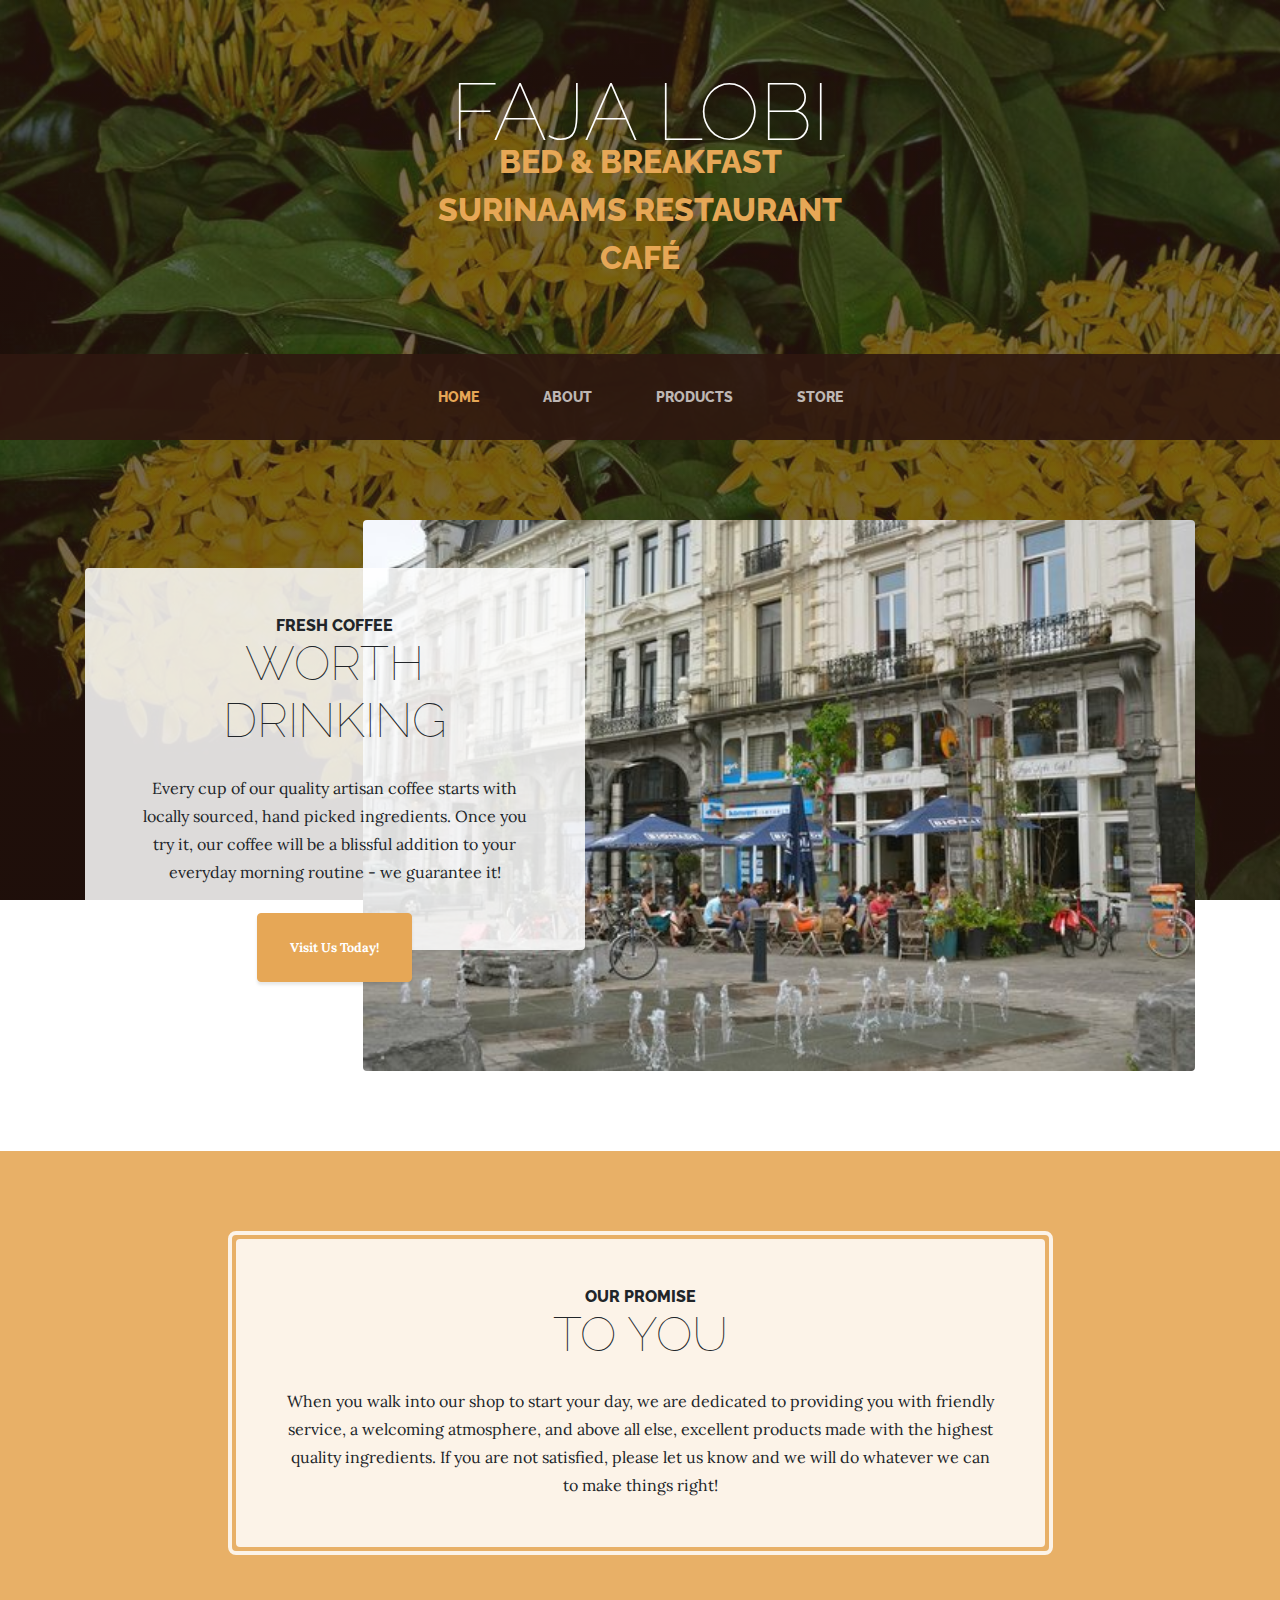
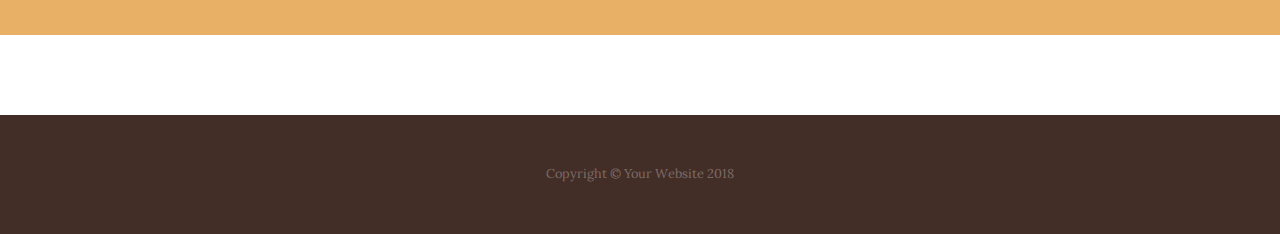
<file: Faja Lobi Template/startbootstrap-business-casual-gh-pages/index.html>
<!DOCTYPE html>
<html lang="en">

  <head>

    <meta charset="utf-8">
    <meta name="viewport" content="width=device-width, initial-scale=1, shrink-to-fit=no">
    <meta name="description" content="">
    <meta name="author" content="">

    <title>Faja Lobi Bed & Breakfast</title>

    <!-- Bootstrap core CSS -->
    <link href="vendor/bootstrap/css/bootstrap.min.css" rel="stylesheet">

    <!-- Custom fonts for this template -->
    <link href="https://fonts.googleapis.com/css?family=Raleway:100,100i,200,200i,300,300i,400,400i,500,500i,600,600i,700,700i,800,800i,900,900i" rel="stylesheet">
    <link href="https://fonts.googleapis.com/css?family=Lora:400,400i,700,700i" rel="stylesheet">

    <!-- Custom styles for this template -->
    <link href="css/business-casual.css" rel="stylesheet">

  </head>

  <body>

    <h1 class="site-heading text-center text-white d-none d-lg-block">
      <span class="site-heading-lower">Faja Lobi</span>
	  <span class="site-heading-upper text-primary mb-3">Bed & Breakfast</span>
	  <span class="site-heading-upper text-primary mb-3">Surinaams restaurant</span>
	  <span class="site-heading-upper text-primary mb-3">Café</span>
    </h1>

    <!-- Navigation -->
    <nav class="navbar navbar-expand-lg navbar-dark py-lg-4" id="mainNav">
      <div class="container">
        <a class="navbar-brand text-uppercase text-expanded font-weight-bold d-lg-none" href="#">Start Bootstrap</a>
        <button class="navbar-toggler" type="button" data-toggle="collapse" data-target="#navbarResponsive" aria-controls="navbarResponsive" aria-expanded="false" aria-label="Toggle navigation">
          <span class="navbar-toggler-icon"></span>
        </button>
        <div class="collapse navbar-collapse" id="navbarResponsive">
          <ul class="navbar-nav mx-auto">
            <li class="nav-item active px-lg-4">
              <a class="nav-link text-uppercase text-expanded" href="index.html">Home
                <span class="sr-only">(current)</span>
              </a>
            </li>
            <li class="nav-item px-lg-4">
              <a class="nav-link text-uppercase text-expanded" href="about.html">About</a>
            </li>
            <li class="nav-item px-lg-4">
              <a class="nav-link text-uppercase text-expanded" href="products.html">Products</a>
            </li>
            <li class="nav-item px-lg-4">
              <a class="nav-link text-uppercase text-expanded" href="store.html">Store</a>
            </li>
          </ul>
        </div>
      </div>
    </nav>

    <section class="page-section clearfix">
      <div class="container">
        <div class="intro">
          <img class="intro-img img-fluid mb-3 mb-lg-0 rounded" src="img/faja1.jpg" alt="">
          <div class="intro-text left-0 text-center bg-faded p-5 rounded">
            <h2 class="section-heading mb-4">
              <span class="section-heading-upper">Fresh Coffee</span>
              <span class="section-heading-lower">Worth Drinking</span>
            </h2>
            <p class="mb-3">Every cup of our quality artisan coffee starts with locally sourced, hand picked ingredients. Once you try it, our coffee will be a blissful addition to your everyday morning routine - we guarantee it!
            </p>
            <div class="intro-button mx-auto">
              <a class="btn btn-primary btn-xl" href="#">Visit Us Today!</a>
            </div>
          </div>
        </div>
      </div>
    </section>

    <section class="page-section cta">
      <div class="container">
        <div class="row">
          <div class="col-xl-9 mx-auto">
            <div class="cta-inner text-center rounded">
              <h2 class="section-heading mb-4">
                <span class="section-heading-upper">Our Promise</span>
                <span class="section-heading-lower">To You</span>
              </h2>
              <p class="mb-0">When you walk into our shop to start your day, we are dedicated to providing you with friendly service, a welcoming atmosphere, and above all else, excellent products made with the highest quality ingredients. If you are not satisfied, please let us know and we will do whatever we can to make things right!</p>
            </div>
          </div>
        </div>
      </div>
    </section>

    <footer class="footer text-faded text-center py-5">
      <div class="container">
        <p class="m-0 small">Copyright &copy; Your Website 2018</p>
      </div>
    </footer>

    <!-- Bootstrap core JavaScript -->
    <script src="vendor/jquery/jquery.min.js"></script>
    <script src="vendor/bootstrap/js/bootstrap.bundle.min.js"></script>

  </body>

</html>
</file>
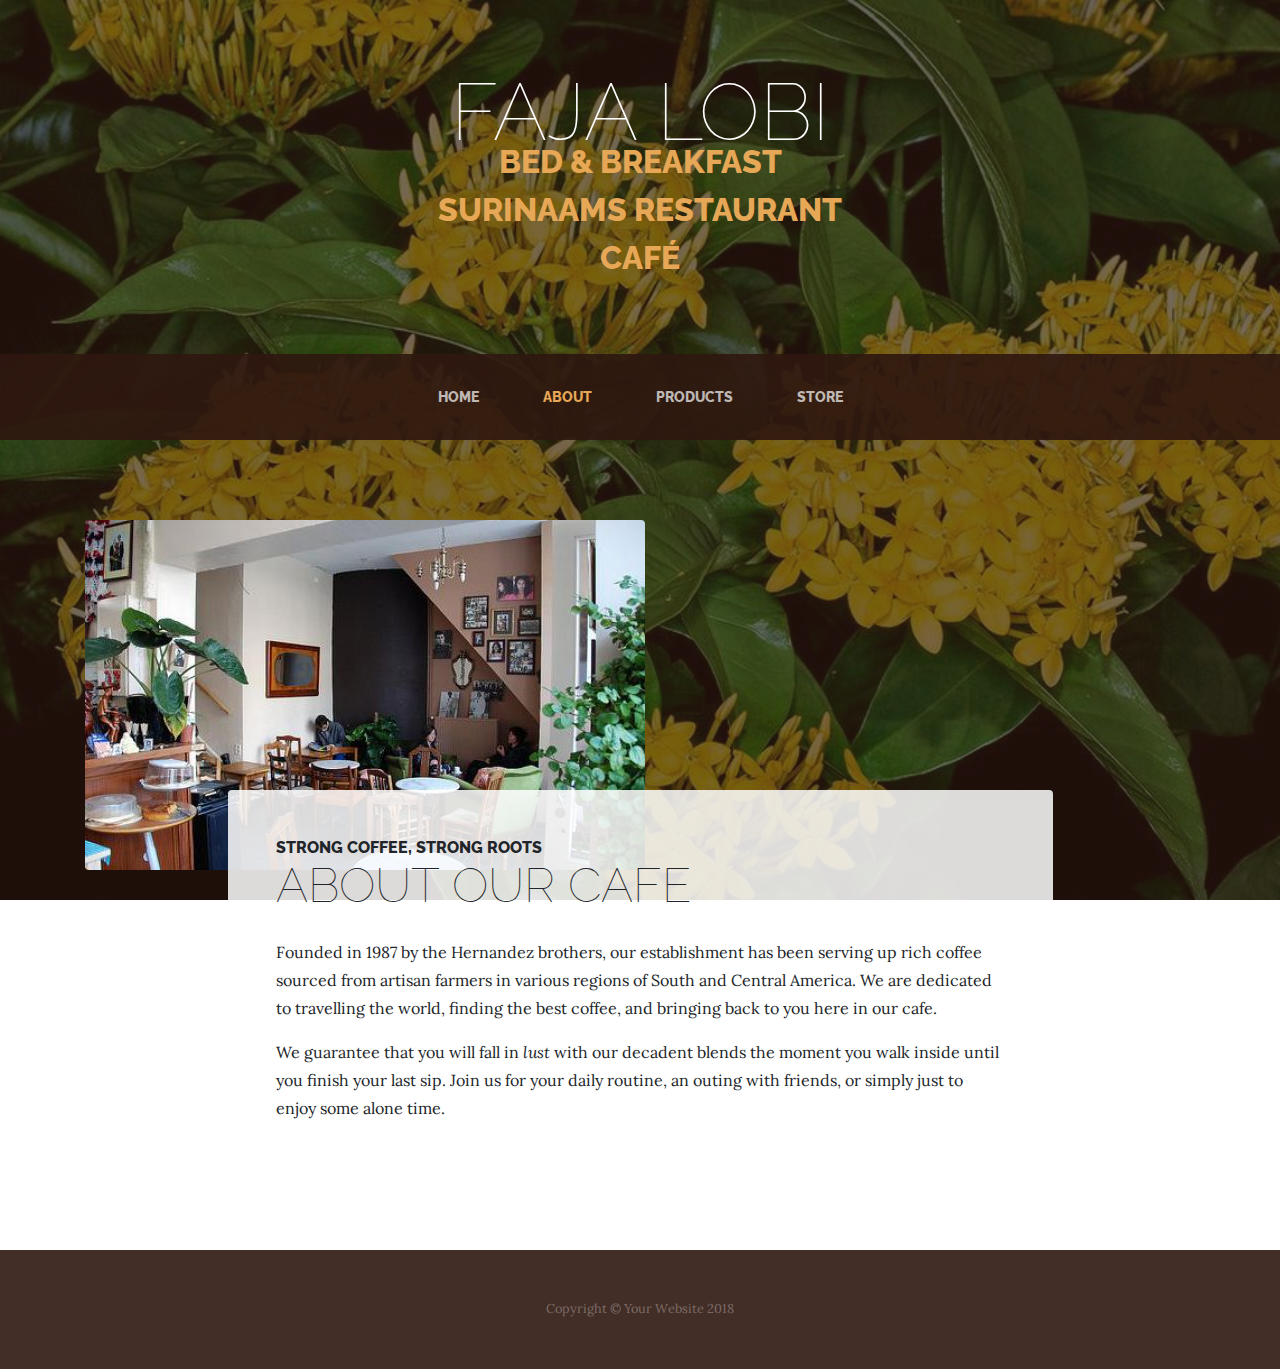
<file: Faja Lobi Template/startbootstrap-business-casual-gh-pages/about.html>
<!DOCTYPE html>
<html lang="en">

  <head>

    <meta charset="utf-8">
    <meta name="viewport" content="width=device-width, initial-scale=1, shrink-to-fit=no">
    <meta name="description" content="">
    <meta name="author" content="">

    <title>Business Casual - Start Bootstrap Theme</title>

    <!-- Bootstrap core CSS -->
    <link href="vendor/bootstrap/css/bootstrap.min.css" rel="stylesheet">

    <!-- Custom fonts for this template -->
    <link href="https://fonts.googleapis.com/css?family=Raleway:100,100i,200,200i,300,300i,400,400i,500,500i,600,600i,700,700i,800,800i,900,900i" rel="stylesheet">
    <link href="https://fonts.googleapis.com/css?family=Lora:400,400i,700,700i" rel="stylesheet">

    <!-- Custom styles for this template -->
    <link href="css/business-casual.min.css" rel="stylesheet">

  </head>

  <body>

    <h1 class="site-heading text-center text-white d-none d-lg-block">
      <span class="site-heading-lower">Faja Lobi</span>
	  <span class="site-heading-upper text-primary mb-3">Bed & Breakfast</span>
	  <span class="site-heading-upper text-primary mb-3">Surinaams restaurant</span>
	  <span class="site-heading-upper text-primary mb-3">Café</span>
    </h1>

    <!-- Navigation -->
    <nav class="navbar navbar-expand-lg navbar-dark py-lg-4" id="mainNav">
      <div class="container">
        <a class="navbar-brand text-uppercase text-expanded font-weight-bold d-lg-none" href="#">Start Bootstrap</a>
        <button class="navbar-toggler" type="button" data-toggle="collapse" data-target="#navbarResponsive" aria-controls="navbarResponsive" aria-expanded="false" aria-label="Toggle navigation">
          <span class="navbar-toggler-icon"></span>
        </button>
        <div class="collapse navbar-collapse" id="navbarResponsive">
          <ul class="navbar-nav mx-auto">
            <li class="nav-item px-lg-4">
              <a class="nav-link text-uppercase text-expanded" href="index.html">Home
                <span class="sr-only">(current)</span>
              </a>
            </li>
            <li class="nav-item active px-lg-4">
              <a class="nav-link text-uppercase text-expanded" href="about.html">About</a>
            </li>
            <li class="nav-item px-lg-4">
              <a class="nav-link text-uppercase text-expanded" href="products.html">Products</a>
            </li>
            <li class="nav-item px-lg-4">
              <a class="nav-link text-uppercase text-expanded" href="store.html">Store</a>
            </li>
          </ul>
        </div>
      </div>
    </nav>

    <section class="page-section about-heading">
      <div class="container">
        <img class="img-fluid rounded about-heading-img mb-3 mb-lg-0" src="img/faja3.jpg" alt="">
        <div class="about-heading-content">
          <div class="row">
            <div class="col-xl-9 col-lg-10 mx-auto">
              <div class="bg-faded rounded p-5">
                <h2 class="section-heading mb-4">
                  <span class="section-heading-upper">Strong Coffee, Strong Roots</span>
                  <span class="section-heading-lower">About Our Cafe</span>
                </h2>
                <p>Founded in 1987 by the Hernandez brothers, our establishment has been serving up rich coffee sourced from artisan farmers in various regions of South and Central America. We are dedicated to travelling the world, finding the best coffee, and bringing back to you here in our cafe.</p>
                <p class="mb-0">We guarantee that you will fall in <em>lust</em> with our decadent blends the moment you walk inside until you finish your last sip. Join us for your daily routine, an outing with friends, or simply just to enjoy some alone time.</p>
              </div>
            </div>
          </div>
        </div>
      </div>
    </section>

    <footer class="footer text-faded text-center py-5">
      <div class="container">
        <p class="m-0 small">Copyright &copy; Your Website 2018</p>
      </div>
    </footer>

    <!-- Bootstrap core JavaScript -->
    <script src="vendor/jquery/jquery.min.js"></script>
    <script src="vendor/bootstrap/js/bootstrap.bundle.min.js"></script>

  </body>

</html>
</file>
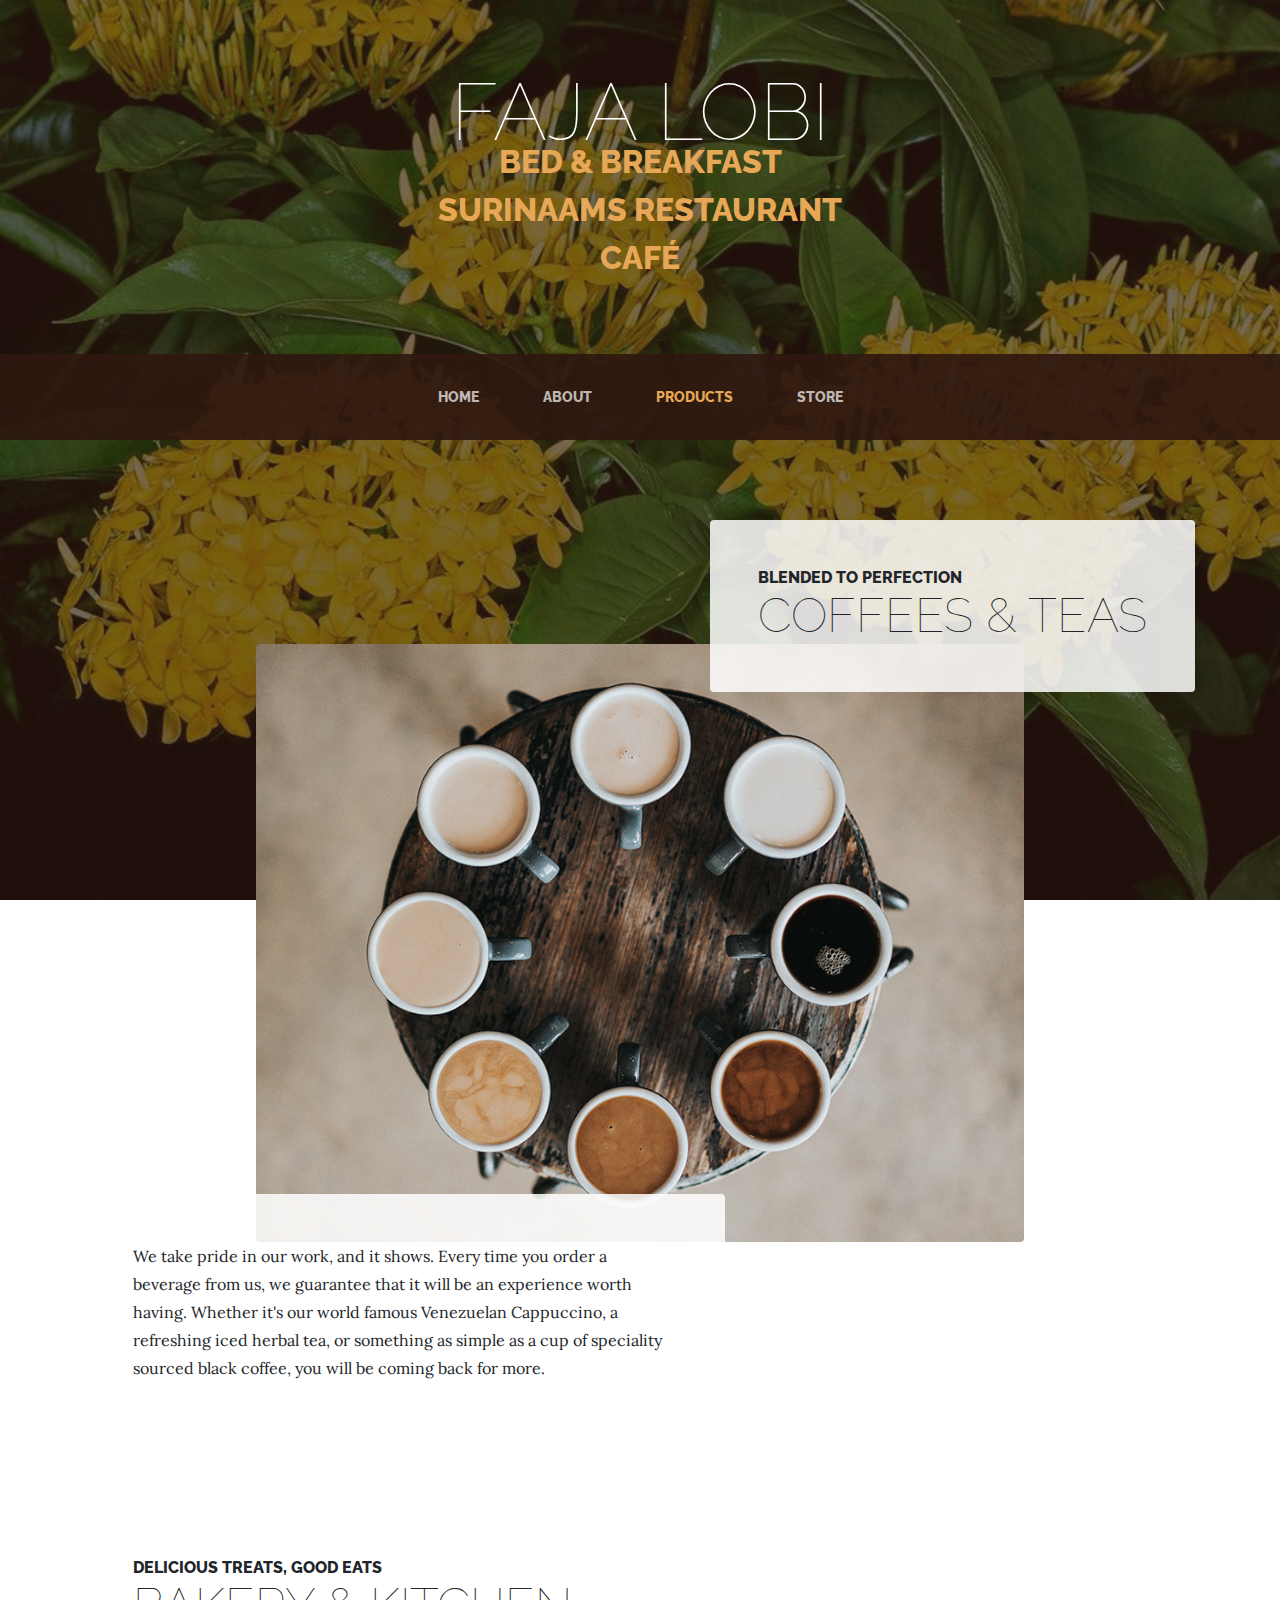
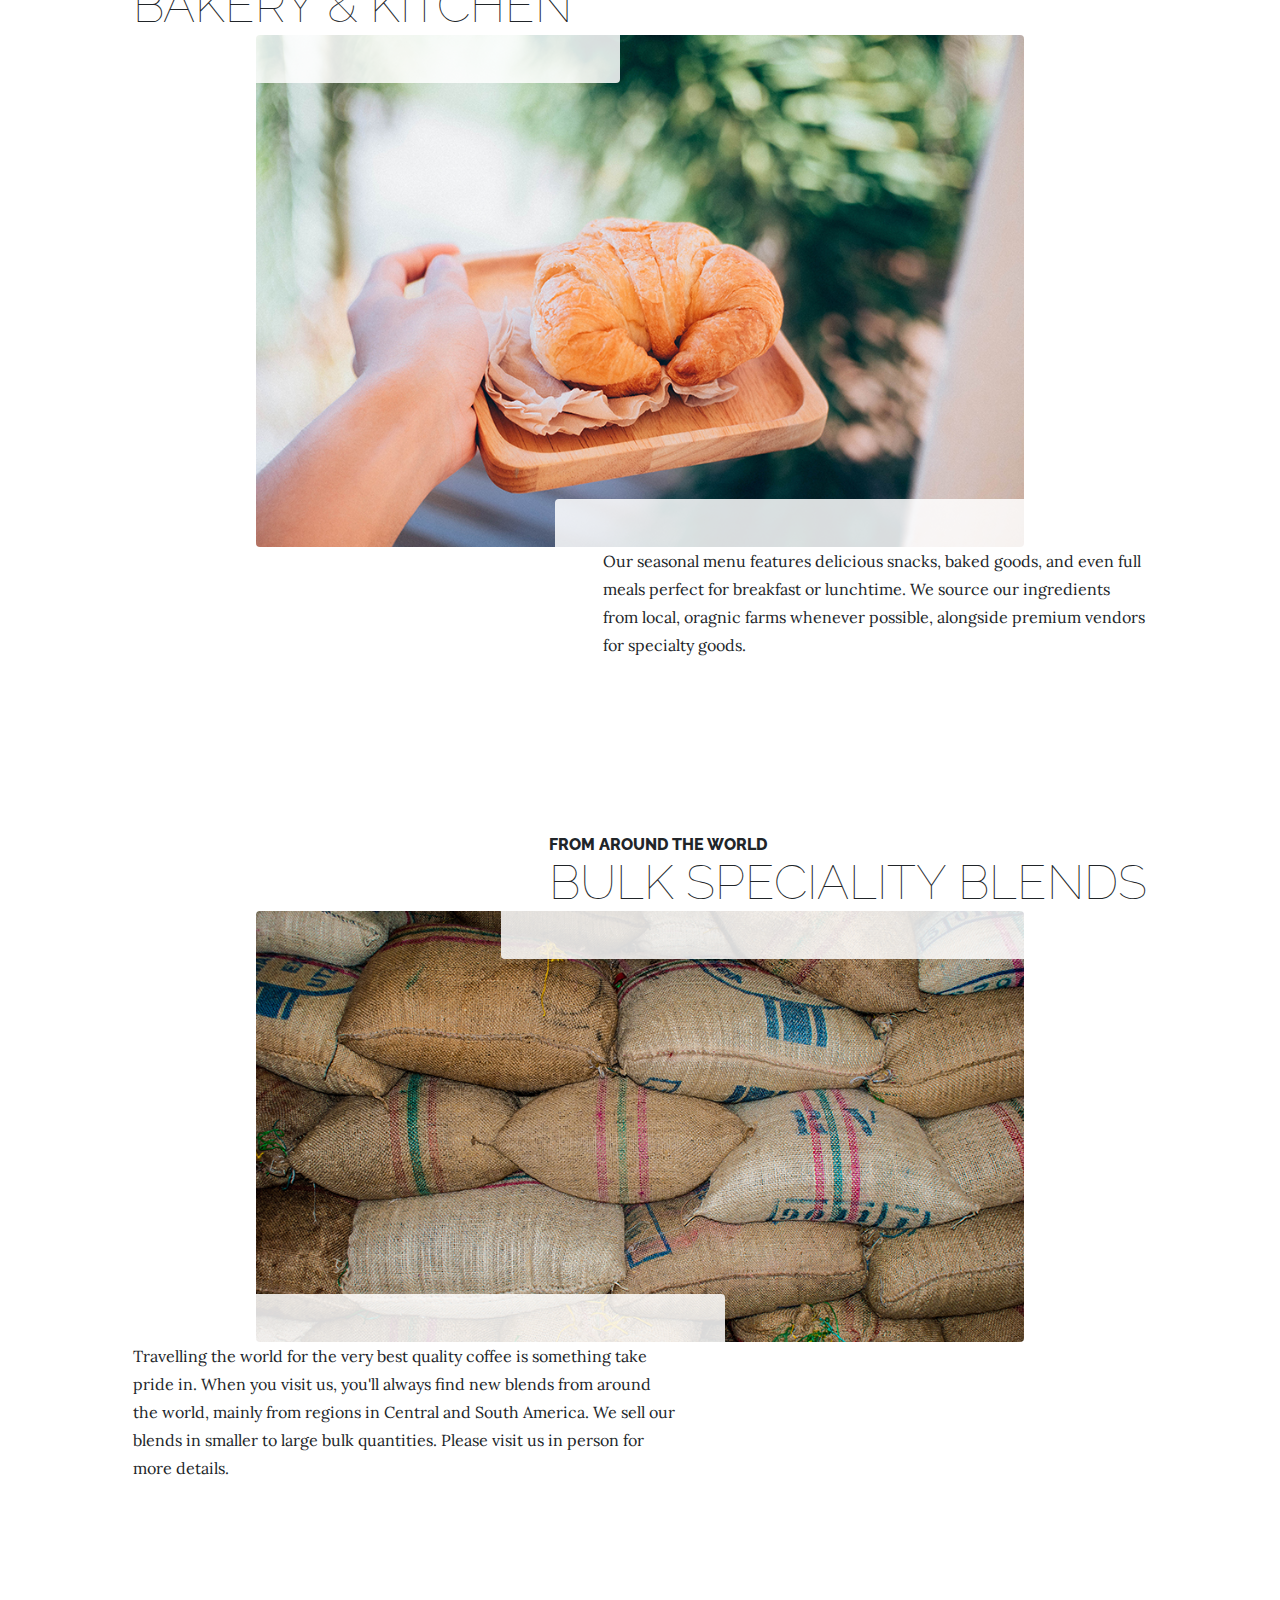
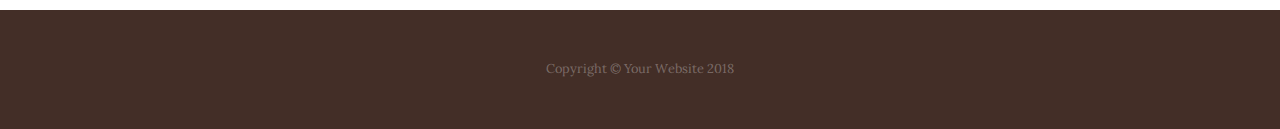
<file: Faja Lobi Template/startbootstrap-business-casual-gh-pages/products.html>
<!DOCTYPE html>
<html lang="en">

  <head>

    <meta charset="utf-8">
    <meta name="viewport" content="width=device-width, initial-scale=1, shrink-to-fit=no">
    <meta name="description" content="">
    <meta name="author" content="">

    <title>Business Casual - Start Bootstrap Theme</title>

    <!-- Bootstrap core CSS -->
    <link href="vendor/bootstrap/css/bootstrap.min.css" rel="stylesheet">

    <!-- Custom fonts for this template -->
    <link href="https://fonts.googleapis.com/css?family=Raleway:100,100i,200,200i,300,300i,400,400i,500,500i,600,600i,700,700i,800,800i,900,900i" rel="stylesheet">
    <link href="https://fonts.googleapis.com/css?family=Lora:400,400i,700,700i" rel="stylesheet">

    <!-- Custom styles for this template -->
    <link href="css/business-casual.min.css" rel="stylesheet">

  </head>

  <body>

    <h1 class="site-heading text-center text-white d-none d-lg-block">
      <span class="site-heading-lower">Faja Lobi</span>
	  <span class="site-heading-upper text-primary mb-3">Bed & Breakfast</span>
	  <span class="site-heading-upper text-primary mb-3">Surinaams restaurant</span>
	  <span class="site-heading-upper text-primary mb-3">Café</span>
    </h1>

    <!-- Navigation -->
    <nav class="navbar navbar-expand-lg navbar-dark py-lg-4" id="mainNav">
      <div class="container">
        <a class="navbar-brand text-uppercase text-expanded font-weight-bold d-lg-none" href="#">Start Bootstrap</a>
        <button class="navbar-toggler" type="button" data-toggle="collapse" data-target="#navbarResponsive" aria-controls="navbarResponsive" aria-expanded="false" aria-label="Toggle navigation">
          <span class="navbar-toggler-icon"></span>
        </button>
        <div class="collapse navbar-collapse" id="navbarResponsive">
          <ul class="navbar-nav mx-auto">
            <li class="nav-item px-lg-4">
              <a class="nav-link text-uppercase text-expanded" href="index.html">Home
                <span class="sr-only">(current)</span>
              </a>
            </li>
            <li class="nav-item px-lg-4">
              <a class="nav-link text-uppercase text-expanded" href="about.html">About</a>
            </li>
            <li class="nav-item active px-lg-4">
              <a class="nav-link text-uppercase text-expanded" href="products.html">Products</a>
            </li>
            <li class="nav-item px-lg-4">
              <a class="nav-link text-uppercase text-expanded" href="store.html">Store</a>
            </li>
          </ul>
        </div>
      </div>
    </nav>

    <section class="page-section">
      <div class="container">
        <div class="product-item">
          <div class="product-item-title d-flex">
            <div class="bg-faded p-5 d-flex ml-auto rounded">
              <h2 class="section-heading mb-0">
                <span class="section-heading-upper">Blended to Perfection</span>
                <span class="section-heading-lower">Coffees &amp; Teas</span>
              </h2>
            </div>
          </div>
          <img class="product-item-img mx-auto d-flex rounded img-fluid mb-3 mb-lg-0" src="img/products-01.jpg" alt="">
          <div class="product-item-description d-flex mr-auto">
            <div class="bg-faded p-5 rounded">
              <p class="mb-0">We take pride in our work, and it shows. Every time you order a beverage from us, we guarantee that it will be an experience worth having. Whether it's our world famous Venezuelan Cappuccino, a refreshing iced herbal tea, or something as simple as a cup of speciality sourced black coffee, you will be coming back for more.</p>
            </div>
          </div>
        </div>
      </div>
    </section>

    <section class="page-section">
      <div class="container">
        <div class="product-item">
          <div class="product-item-title d-flex">
            <div class="bg-faded p-5 d-flex mr-auto rounded">
              <h2 class="section-heading mb-0">
                <span class="section-heading-upper">Delicious Treats, Good Eats</span>
                <span class="section-heading-lower">Bakery &amp; Kitchen</span>
              </h2>
            </div>
          </div>
          <img class="product-item-img mx-auto d-flex rounded img-fluid mb-3 mb-lg-0" src="img/products-02.jpg" alt="">
          <div class="product-item-description d-flex ml-auto">
            <div class="bg-faded p-5 rounded">
              <p class="mb-0">Our seasonal menu features delicious snacks, baked goods, and even full meals perfect for breakfast or lunchtime. We source our ingredients from local, oragnic farms whenever possible, alongside premium vendors for specialty goods.</p>
            </div>
          </div>
        </div>
      </div>
    </section>

    <section class="page-section">
      <div class="container">
        <div class="product-item">
          <div class="product-item-title d-flex">
            <div class="bg-faded p-5 d-flex ml-auto rounded">
              <h2 class="section-heading mb-0">
                <span class="section-heading-upper">From Around the World</span>
                <span class="section-heading-lower">Bulk Speciality Blends</span>
              </h2>
            </div>
          </div>
          <img class="product-item-img mx-auto d-flex rounded img-fluid mb-3 mb-lg-0" src="img/products-03.jpg" alt="">
          <div class="product-item-description d-flex mr-auto">
            <div class="bg-faded p-5 rounded">
              <p class="mb-0">Travelling the world for the very best quality coffee is something take pride in. When you visit us, you'll always find new blends from around the world, mainly from regions in Central and South America. We sell our blends in smaller to large bulk quantities. Please visit us in person for more details.</p>
            </div>
          </div>
        </div>
      </div>
    </section>

    <footer class="footer text-faded text-center py-5">
      <div class="container">
        <p class="m-0 small">Copyright &copy; Your Website 2018</p>
      </div>
    </footer>

    <!-- Bootstrap core JavaScript -->
    <script src="vendor/jquery/jquery.min.js"></script>
    <script src="vendor/bootstrap/js/bootstrap.bundle.min.js"></script>

  </body>

</html>
</file>
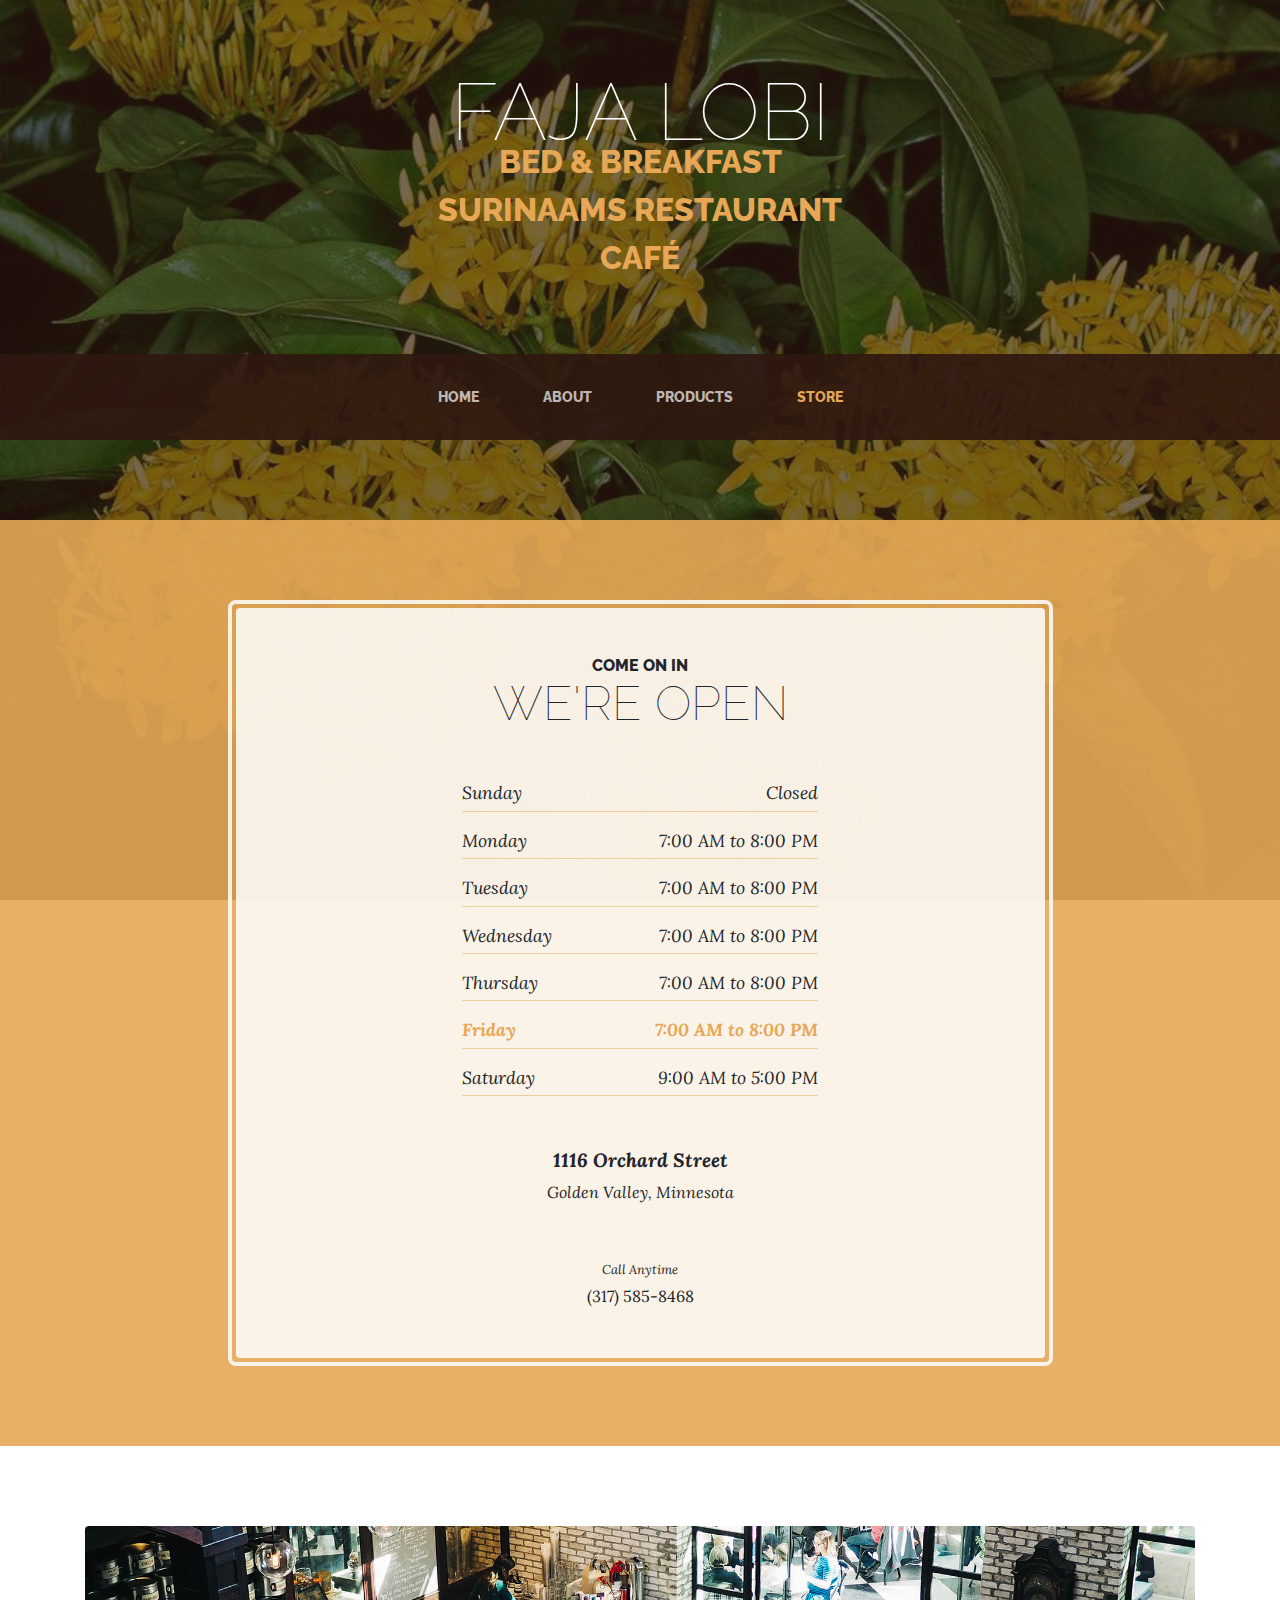
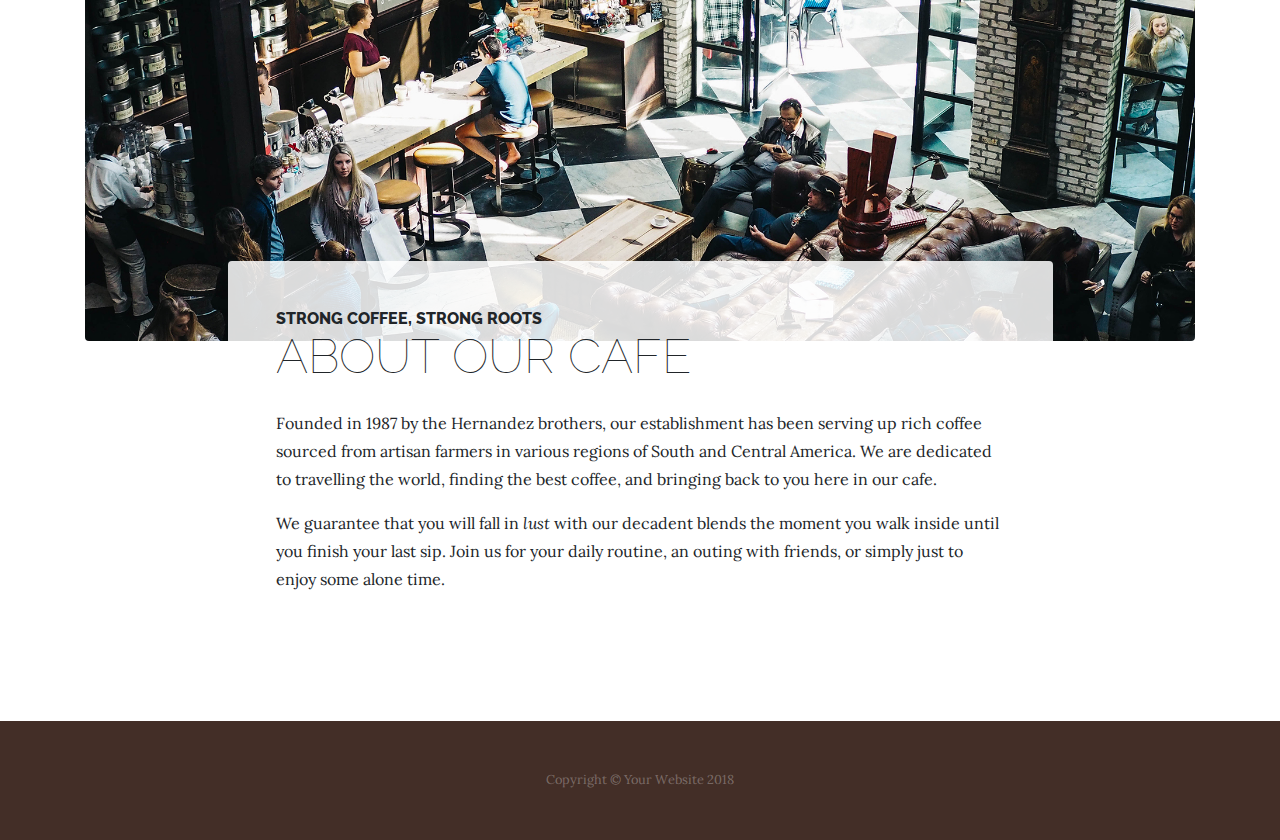
<file: Faja Lobi Template/startbootstrap-business-casual-gh-pages/store.html>
<!DOCTYPE html>
<html lang="en">

  <head>

    <meta charset="utf-8">
    <meta name="viewport" content="width=device-width, initial-scale=1, shrink-to-fit=no">
    <meta name="description" content="">
    <meta name="author" content="">

    <title>Business Casual - Start Bootstrap Theme</title>

    <!-- Bootstrap core CSS -->
    <link href="vendor/bootstrap/css/bootstrap.min.css" rel="stylesheet">

    <!-- Custom fonts for this template -->
    <link href="https://fonts.googleapis.com/css?family=Raleway:100,100i,200,200i,300,300i,400,400i,500,500i,600,600i,700,700i,800,800i,900,900i" rel="stylesheet">
    <link href="https://fonts.googleapis.com/css?family=Lora:400,400i,700,700i" rel="stylesheet">

    <!-- Custom styles for this template -->
    <link href="css/business-casual.min.css" rel="stylesheet">

  </head>

  <body>

    <h1 class="site-heading text-center text-white d-none d-lg-block">
      <span class="site-heading-lower">Faja Lobi</span>
	  <span class="site-heading-upper text-primary mb-3">Bed & Breakfast</span>
	  <span class="site-heading-upper text-primary mb-3">Surinaams restaurant</span>
	  <span class="site-heading-upper text-primary mb-3">Café</span>
    </h1>

    <!-- Navigation -->
    <nav class="navbar navbar-expand-lg navbar-dark py-lg-4" id="mainNav">
      <div class="container">
        <a class="navbar-brand text-uppercase text-expanded font-weight-bold d-lg-none" href="#">Start Bootstrap</a>
        <button class="navbar-toggler" type="button" data-toggle="collapse" data-target="#navbarResponsive" aria-controls="navbarResponsive" aria-expanded="false" aria-label="Toggle navigation">
          <span class="navbar-toggler-icon"></span>
        </button>
        <div class="collapse navbar-collapse" id="navbarResponsive">
          <ul class="navbar-nav mx-auto">
            <li class="nav-item px-lg-4">
              <a class="nav-link text-uppercase text-expanded" href="index.html">Home
                <span class="sr-only">(current)</span>
              </a>
            </li>
            <li class="nav-item px-lg-4">
              <a class="nav-link text-uppercase text-expanded" href="about.html">About</a>
            </li>
            <li class="nav-item px-lg-4">
              <a class="nav-link text-uppercase text-expanded" href="products.html">Products</a>
            </li>
            <li class="nav-item active px-lg-4">
              <a class="nav-link text-uppercase text-expanded" href="store.html">Store</a>
            </li>
          </ul>
        </div>
      </div>
    </nav>

    <section class="page-section cta">
      <div class="container">
        <div class="row">
          <div class="col-xl-9 mx-auto">
            <div class="cta-inner text-center rounded">
              <h2 class="section-heading mb-5">
                <span class="section-heading-upper">Come On In</span>
                <span class="section-heading-lower">We're Open</span>
              </h2>
              <ul class="list-unstyled list-hours mb-5 text-left mx-auto">
                <li class="list-unstyled-item list-hours-item d-flex">
                  Sunday
                  <span class="ml-auto">Closed</span>
                </li>
                <li class="list-unstyled-item list-hours-item d-flex">
                  Monday
                  <span class="ml-auto">7:00 AM to 8:00 PM</span>
                </li>
                <li class="list-unstyled-item list-hours-item d-flex">
                  Tuesday
                  <span class="ml-auto">7:00 AM to 8:00 PM</span>
                </li>
                <li class="list-unstyled-item list-hours-item d-flex">
                  Wednesday
                  <span class="ml-auto">7:00 AM to 8:00 PM</span>
                </li>
                <li class="list-unstyled-item list-hours-item d-flex">
                  Thursday
                  <span class="ml-auto">7:00 AM to 8:00 PM</span>
                </li>
                <li class="list-unstyled-item list-hours-item d-flex">
                  Friday
                  <span class="ml-auto">7:00 AM to 8:00 PM</span>
                </li>
                <li class="list-unstyled-item list-hours-item d-flex">
                  Saturday
                  <span class="ml-auto">9:00 AM to 5:00 PM</span>
                </li>
              </ul>
              <p class="address mb-5">
                <em>
                  <strong>1116 Orchard Street</strong>
                  <br>
                  Golden Valley, Minnesota
                </em>
              </p>
              <p class="mb-0">
                <small>
                  <em>Call Anytime</em>
                </small>
                <br>
                (317) 585-8468
              </p>
            </div>
          </div>
        </div>
      </div>
    </section>

    <section class="page-section about-heading">
      <div class="container">
        <img class="img-fluid rounded about-heading-img mb-3 mb-lg-0" src="img/about.jpg" alt="">
        <div class="about-heading-content">
          <div class="row">
            <div class="col-xl-9 col-lg-10 mx-auto">
              <div class="bg-faded rounded p-5">
                <h2 class="section-heading mb-4">
                  <span class="section-heading-upper">Strong Coffee, Strong Roots</span>
                  <span class="section-heading-lower">About Our Cafe</span>
                </h2>
                <p>Founded in 1987 by the Hernandez brothers, our establishment has been serving up rich coffee sourced from artisan farmers in various regions of South and Central America. We are dedicated to travelling the world, finding the best coffee, and bringing back to you here in our cafe.</p>
                <p class="mb-0">We guarantee that you will fall in
                  <em>lust</em>
                  with our decadent blends the moment you walk inside until you finish your last sip. Join us for your daily routine, an outing with friends, or simply just to enjoy some alone time.</p>
              </div>
            </div>
          </div>
        </div>
      </div>
    </section>

    <footer class="footer text-faded text-center py-5">
      <div class="container">
        <p class="m-0 small">Copyright &copy; Your Website 2018</p>
      </div>
    </footer>

    <!-- Bootstrap core JavaScript -->
    <script src="vendor/jquery/jquery.min.js"></script>
    <script src="vendor/bootstrap/js/bootstrap.bundle.min.js"></script>

  </body>

  <!-- Script to highlight the active date in the hours list -->
  <script>
    $('.list-hours li').eq(new Date().getDay()).addClass('today');
  </script>

</html>
</file>
<file: Faja Lobi Template/startbootstrap-business-casual-gh-pages/css/business-casual.css>
/*!
 * Start Bootstrap - Business Casual v4.1.1 (https://startbootstrap.com/template-overviews/business-casual)
 * Copyright 2013-2018 Start Bootstrap
 * Licensed under MIT (https://github.com/BlackrockDigital/startbootstrap-business-casual/blob/master/LICENSE)
 */
body {
  font-family: 'Lora';
  background: linear-gradient(rgba(47, 23, 15, 0.65), rgba(47, 23, 15, 0.65)), url("../img/fajabloem3.jpg");
  background-attachment: fixed;
  background-position: center;
  background-size: cover;
}

h1,
h2,
h3,
h4,
h5,
h6 {
  font-family: 'Raleway';
}

p {
  line-height: 1.75;
}

.text-faded {
  color: rgba(255, 255, 255, 0.3);
}

.site-heading {
  margin-top: 5rem;
  margin-bottom: 5rem;
  text-transform: uppercase;
  line-height: 1;
  font-family: 'Raleway';
}

.site-heading .site-heading-upper {
  display: block;
  font-size: 2rem;
  font-weight: 800;
}

.site-heading .site-heading-lower {
  font-size: 5rem;
  font-weight: 100;
  line-height: 4rem;
}

.page-section {
  margin-top: 5rem;
  margin-bottom: 5rem;
}

.section-heading {
  text-transform: uppercase;
}

.section-heading .section-heading-upper {
  display: block;
  font-size: 1rem;
  font-weight: 800;
}

.section-heading .section-heading-lower {
  display: block;
  font-size: 3rem;
  font-weight: 100;
}

.bg-faded {
  background-color: rgba(255, 255, 255, 0.85);
}

#mainNav {
  background-color: rgba(47, 23, 15, 0.9);
  font-family: 'Raleway';
}

#mainNav .navbar-brand {
  color: #e6a756;
}

#mainNav .navbar-nav .nav-item .nav-link {
  color: rgba(255, 255, 255, 0.7);
  font-weight: 800;
}

#mainNav .navbar-nav .nav-item.active .nav-link {
  color: #e6a756;
}

@media (min-width: 992px) {
  #mainNav .navbar-nav .nav-item .nav-link {
    font-size: 0.9rem;
  }
  #mainNav .navbar-nav .nav-item .nav-link:hover {
    color: rgba(255, 255, 255, 0.4);
  }
  #mainNav .navbar-nav .nav-item.active .nav-link:hover {
    color: #e6a756;
  }
}

.btn-xl {
  font-weight: 700;
  font-size: 0.8rem;
  padding-top: 1.5rem;
  padding-bottom: 1.5rem;
  padding-left: 2rem;
  padding-right: 2rem;
}

.intro {
  position: relative;
}

@media (min-width: 992px) {
  .intro .intro-img {
    width: 75%;
    float: right;
  }
  .intro .intro-text {
    left: 0;
    width: 60%;
    margin-top: 3rem;
    position: absolute;
  }
  .intro .intro-text .intro-button {
    width: 100%;
    left: 0;
    position: absolute;
    bottom: -2rem;
  }
}

@media (min-width: 1200px) {
  .intro .intro-text {
    width: 45%;
  }
}

.cta {
  padding-top: 5rem;
  padding-bottom: 5rem;
  background-color: rgba(230, 167, 86, 0.9);
}

.cta .cta-inner {
  position: relative;
  padding: 3rem;
  margin: 0.5rem;
  background-color: rgba(255, 255, 255, 0.85);
}

.cta .cta-inner:before {
  border-radius: 0.5rem;
  content: '';
  position: absolute;
  top: -0.5rem;
  bottom: -0.5rem;
  left: -0.5rem;
  right: -0.5rem;
  border: 0.25rem solid rgba(255, 255, 255, 0.85);
}

@media (min-width: 992px) {
  .about-heading .about-heading-img {
    position: relative;
    z-index: 0;
  }
  .about-heading .about-heading-content {
    margin-top: -5rem;
    position: relative;
    z-index: 1;
  }
}

@media (min-width: 992px) {
  .product-item .product-item-title {
    position: relative;
    z-index: 1;
    margin-bottom: -3rem;
  }
  .product-item .product-item-img {
    position: relative;
    z-index: 0;
    max-width: 60vw;
  }
  .product-item .product-item-description {
    position: relative;
    z-index: 1;
    margin-top: -3rem;
    max-width: 50vw;
  }
}

.list-hours {
  font-size: 0.9rem;
}

.list-hours .list-hours-item {
  border-bottom: 1px solid rgba(230, 167, 86, 0.5);
  padding-bottom: .25rem;
  margin-bottom: 1rem;
  font-style: italic;
}

.list-hours .list-hours-item.today {
  font-weight: bold;
  color: #e6a756;
}

@media (min-width: 992px) {
  .list-hours {
    width: 50%;
    font-size: 1.1rem;
  }
}

.address strong {
  font-size: 1.2rem;
}

.footer {
  background-color: rgba(47, 23, 15, 0.9);
}

.text-primary {
  color: #e6a756 !important;
}

.bg-primary {
  background-color: #e6a756 !important;
}

.btn {
  box-shadow: 0px 3px 3px 0px rgba(33, 37, 41, 0.1);
}

.btn-primary {
  background-color: #e6a756;
  border-color: #e6a756;
}

.btn-primary:hover, .btn-primary:focus, .btn-primary:active {
  background-color: #df902a;
  border-color: #df902a;
}

.font-weight-light {
  font-weight: 100 !important;
}
</file>
<file: Faja Lobi Template/startbootstrap-business-casual-gh-pages/css/business-casual.min.css>
/*!
 * Start Bootstrap - Business Casual v4.1.1 (https://startbootstrap.com/template-overviews/business-casual)
 * Copyright 2013-2018 Start Bootstrap
 * Licensed under MIT (https://github.com/BlackrockDigital/startbootstrap-business-casual/blob/master/LICENSE)
 */body{font-family:Lora;background:linear-gradient(rgba(47,23,15,.65),rgba(47,23,15,.65)),url(../img/fajabloem3.jpg);background-attachment:fixed;background-position:center;background-size:cover}h1,h2,h3,h4,h5,h6{font-family:Raleway}p{line-height:1.75}.text-faded{color:rgba(255,255,255,.3)}.site-heading{margin-top:5rem;margin-bottom:5rem;text-transform:uppercase;line-height:1;font-family:Raleway}.site-heading .site-heading-upper{display:block;font-size:2rem;font-weight:800}.site-heading .site-heading-lower{font-size:5rem;font-weight:100;line-height:4rem}.page-section{margin-top:5rem;margin-bottom:5rem}.section-heading{text-transform:uppercase}.section-heading .section-heading-upper{display:block;font-size:1rem;font-weight:800}.section-heading .section-heading-lower{display:block;font-size:3rem;font-weight:100}.bg-faded{background-color:rgba(255,255,255,.85)}#mainNav{background-color:rgba(47,23,15,.9);font-family:Raleway}#mainNav .navbar-brand{color:#e6a756}#mainNav .navbar-nav .nav-item .nav-link{color:rgba(255,255,255,.7);font-weight:800}#mainNav .navbar-nav .nav-item.active .nav-link{color:#e6a756}@media (min-width:992px){#mainNav .navbar-nav .nav-item .nav-link{font-size:.9rem}#mainNav .navbar-nav .nav-item .nav-link:hover{color:rgba(255,255,255,.4)}#mainNav .navbar-nav .nav-item.active .nav-link:hover{color:#e6a756}}.btn-xl{font-weight:700;font-size:.8rem;padding-top:1.5rem;padding-bottom:1.5rem;padding-left:2rem;padding-right:2rem}.intro{position:relative}@media (min-width:992px){.intro .intro-img{width:75%;float:right}.intro .intro-text{left:0;width:60%;margin-top:3rem;position:absolute}.intro .intro-text .intro-button{width:100%;left:0;position:absolute;bottom:-2rem}}@media (min-width:1200px){.intro .intro-text{width:45%}}.cta{padding-top:5rem;padding-bottom:5rem;background-color:rgba(230,167,86,.9)}.cta .cta-inner{position:relative;padding:3rem;margin:.5rem;background-color:rgba(255,255,255,.85)}.cta .cta-inner:before{border-radius:.5rem;content:'';position:absolute;top:-.5rem;bottom:-.5rem;left:-.5rem;right:-.5rem;border:.25rem solid rgba(255,255,255,.85)}@media (min-width:992px){.about-heading .about-heading-img{position:relative;z-index:0}.about-heading .about-heading-content{margin-top:-5rem;position:relative;z-index:1}}@media (min-width:992px){.product-item .product-item-title{position:relative;z-index:1;margin-bottom:-3rem}.product-item .product-item-img{position:relative;z-index:0;max-width:60vw}.product-item .product-item-description{position:relative;z-index:1;margin-top:-3rem;max-width:50vw}}.list-hours{font-size:.9rem}.list-hours .list-hours-item{border-bottom:1px solid rgba(230,167,86,.5);padding-bottom:.25rem;margin-bottom:1rem;font-style:italic}.list-hours .list-hours-item.today{font-weight:700;color:#e6a756}@media (min-width:992px){.list-hours{width:50%;font-size:1.1rem}}.address strong{font-size:1.2rem}.footer{background-color:rgba(47,23,15,.9)}.text-primary{color:#e6a756!important}.bg-primary{background-color:#e6a756!important}.btn{box-shadow:0 3px 3px 0 rgba(33,37,41,.1)}.btn-primary{background-color:#e6a756;border-color:#e6a756}.btn-primary:active,.btn-primary:focus,.btn-primary:hover{background-color:#df902a;border-color:#df902a}.font-weight-light{font-weight:100!important}
</file>
